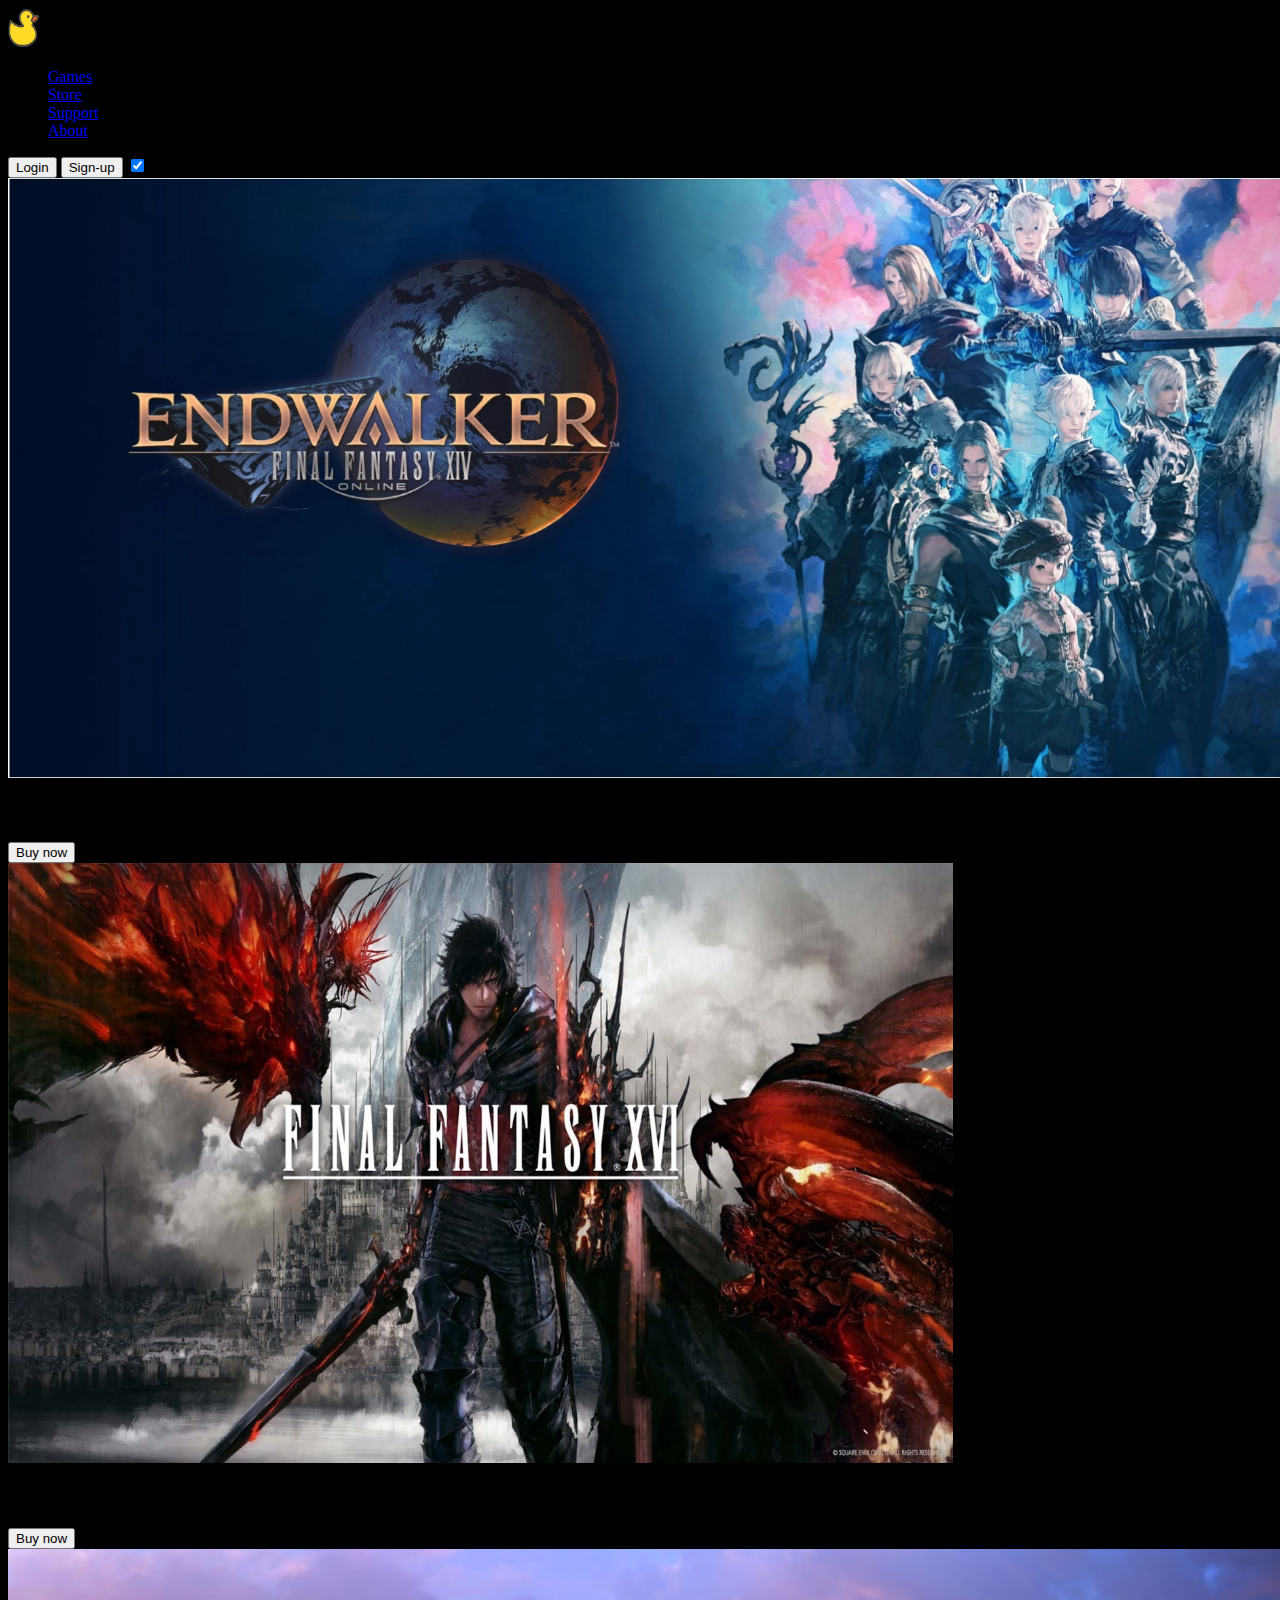
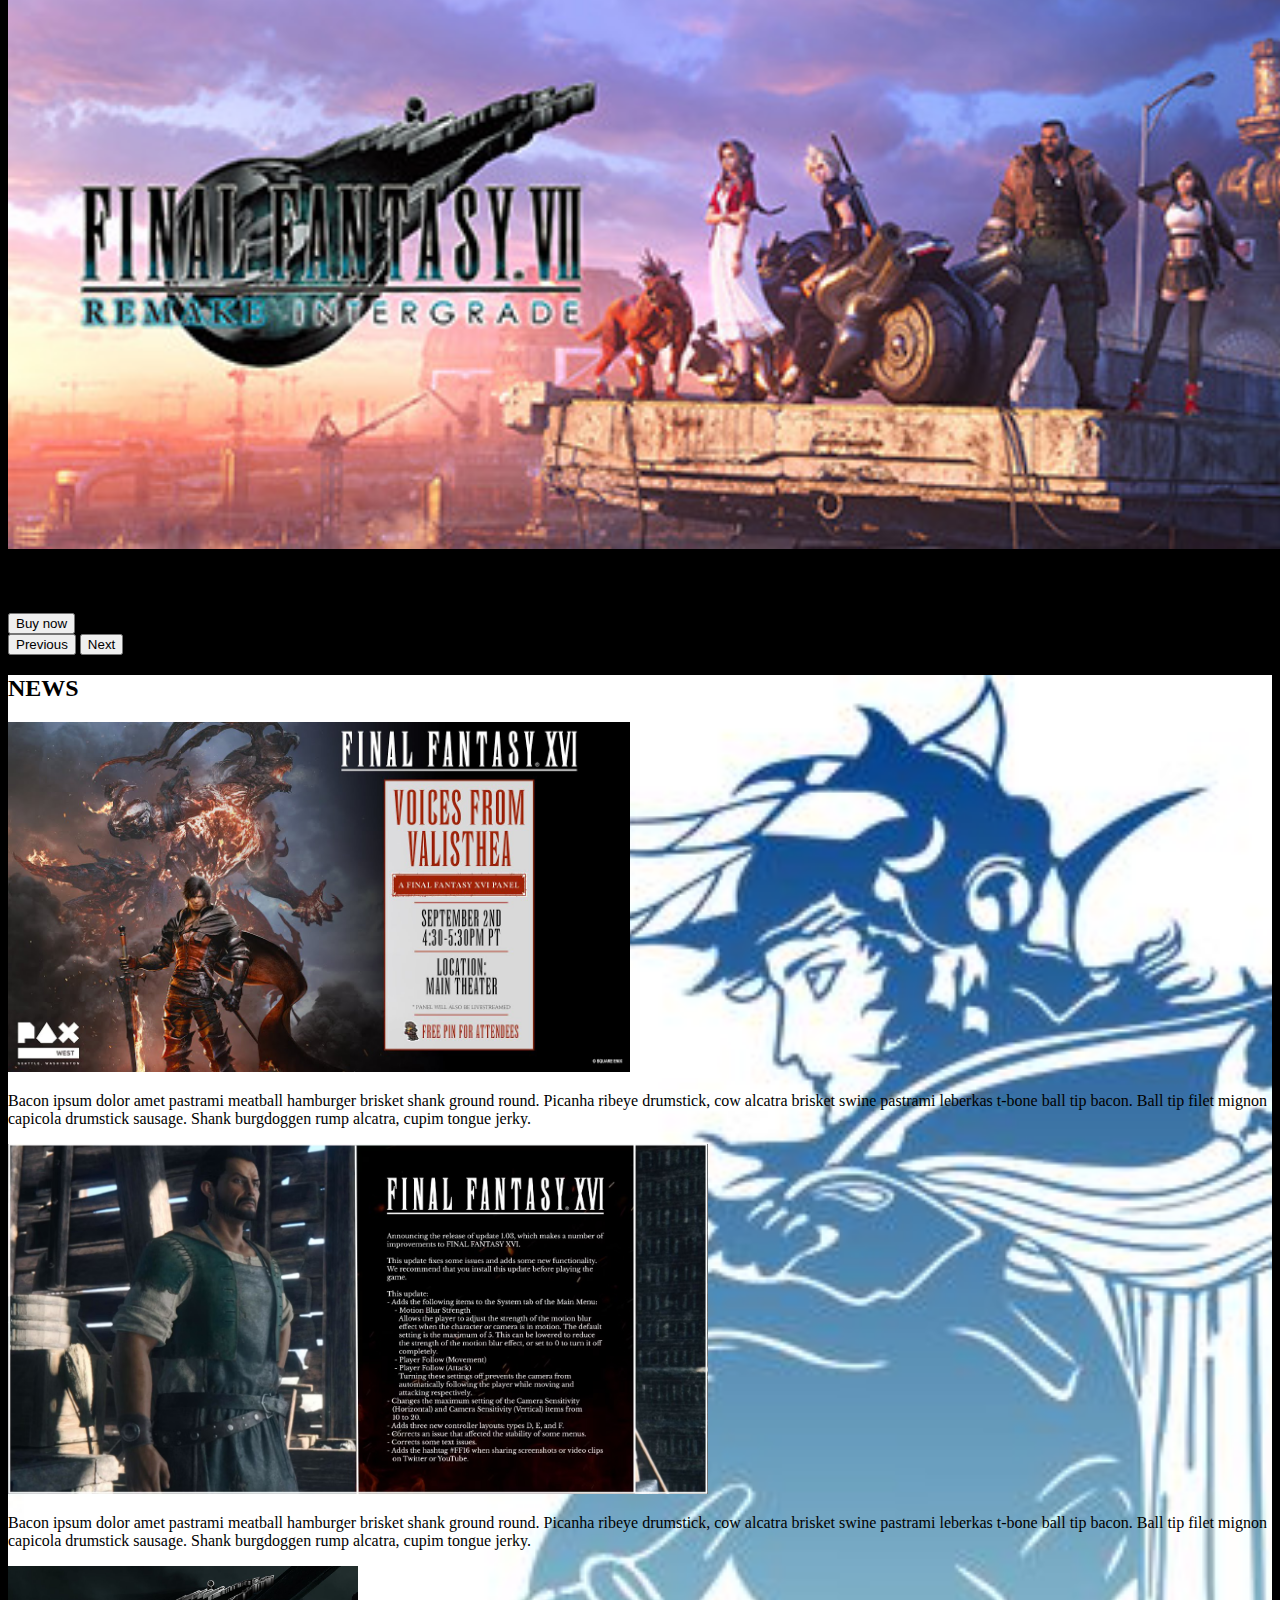
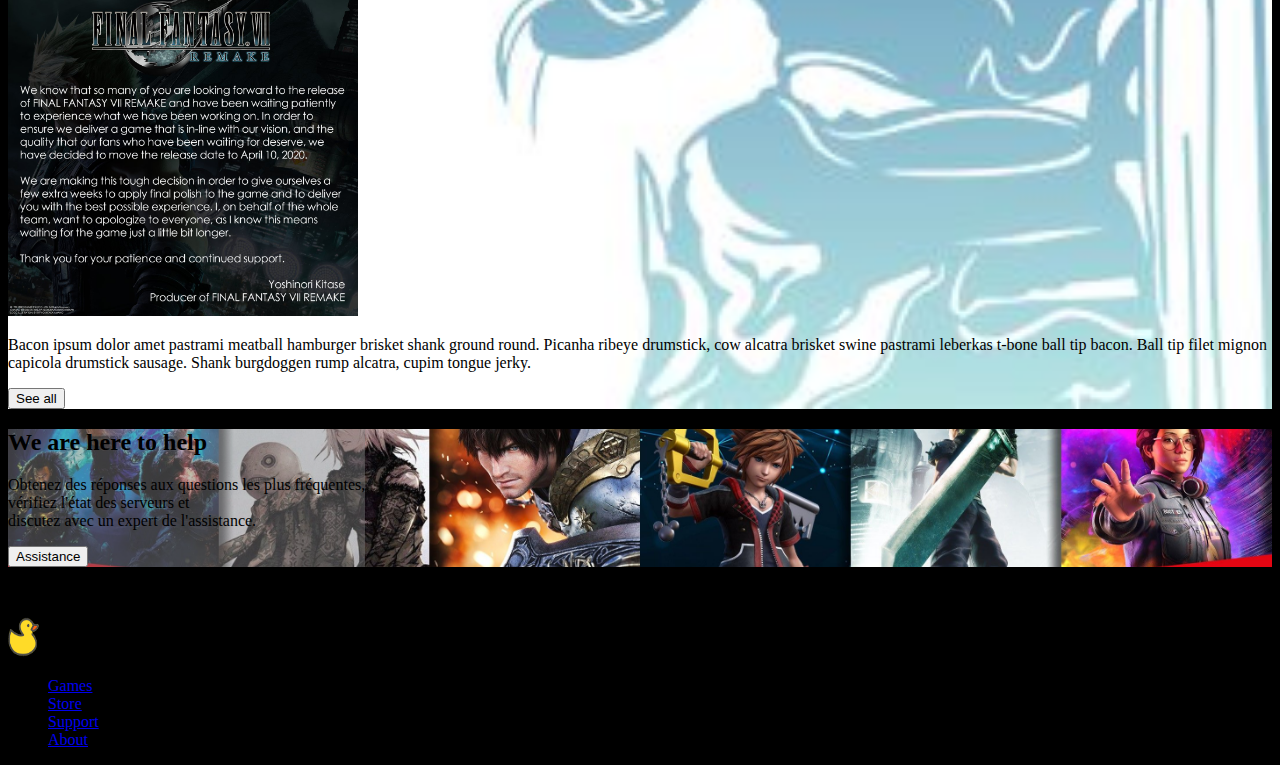
<file: tp2/index.html>
<!DOCTYPE html>
<html lang="en">
<head>
    <meta charset="UTF-8">
    <meta name="viewport" content="width=device-width, initial-scale=1.0">
    <title>Ducky entertainment</title>
    <link href="https://cdn.jsdelivr.net/npm/bootstrap@5.0.2/dist/css/bootstrap.min.css" rel="stylesheet" integrity="sha384-EVSTQN3/azprG1Anm3QDgpJLIm9Nao0Yz1ztcQTwFspd3yD65VohhpuuCOmLASjC" crossorigin="anonymous">
    <script src="https://cdn.jsdelivr.net/npm/bootstrap@5.0.2/dist/js/bootstrap.bundle.min.js" integrity="sha384-MrcW6ZMFYlzcLA8Nl+NtUVF0sA7MsXsP1UyJoMp4YLEuNSfAP+JcXn/tWtIaxVXM" crossorigin="anonymous"></script>
    <script type="text/Javascript" src="javascript/main.js" defer></script>
    <link rel="stylesheet" href="stylesheet/style.css">
</head>
<body>
    <header class=" bg-primary bg-gradient py-2">
        <div class="container">
            <div class="d-flex flex-wrap align-items-center justify-content-center justify-content-lg-start ">
              <a href="index.html" class="d-flex align-items-center mb-2 mb-lg-0 text-decoration-none">
                <img src="images/ducky.png" width="32" height="40" alt="">
              </a>
      
              <ul class="nav col-12 col-lg-auto me-lg-auto mb-2 justify-content-center mb-md-0">
                <li><a href="#" class="nav-link px-2 text-body">Games</a></li>
                <li><a href="#" class="nav-link px-2 text-body">Store</a></li>
                <li><a href="form.html" class="nav-link px-2 text-body">Support</a></li>
                <li><a href="#" class="nav-link px-2 text-body">About</a></li>
              </ul>
      
              <div class="text-end justify-content-center form-check form-switch">
                <button type="button" class="btn btn-outline-light me-2">Login</button>
                <button type="button" class="btn btn-light">Sign-up</button>
                <input id="btnSwitch" class="form-check-input mt-2 py-2 px-3" type="checkbox" role="switch" id="flexSwitchCheckChecked" checked>
              </div>
            </div>
          </div>
    </header>
    <main>
        <div id="carousel" class="carousel slide">
            <div class="carousel-inner">
              <div class="carousel-item active">
                <img src="images/FF14.webp" height="600rem" class="d-block w-100" alt="...">
                <div class="carousel-caption d-none d-md-block">
                    <h5>Available on PS4,PS5,Xbox and Windows</h5>
                    <button type="button" class="btn btn-outline-light me-2">Buy now</button>
                  </div>
              </div>
              <div class="carousel-item">
                <img src="images/FF16.jpeg" height="600rem" class="d-block w-100" alt="...">
                <div class="carousel-caption d-none d-md-block">
                    <h5>Available on PS5</h5>
                    <button type="button" class="btn btn-outline-light me-2">Buy now</button>
                  </div>
              </div>
              <div class="carousel-item">
                <img src="images/FF7remake.jpeg" height="600rem" class="d-block w-100" alt="...">
                <div class="carousel-caption d-none d-md-block">
                    <h5>Available on PS5</h5>
                    <button type="button" class="btn btn-outline-light me-2">Buy now</button>
                  </div>
              </div>
            </div>
            <button class="carousel-control-prev" type="button" data-bs-target="#carousel" data-bs-slide="prev">
              <span class="carousel-control-prev-icon" aria-hidden="true"></span>
              <span class="visually-hidden">Previous</span>
            </button>
            <button class="carousel-control-next" type="button" data-bs-target="#carousel" data-bs-slide="next">
              <span class="carousel-control-next-icon" aria-hidden="true"></span>
              <span class="visually-hidden">Next</span>
            </button>
          </div>

          <div id="news" class="d-flex flex-column p-5 justify-content-center">
            <h2 class="text-center text-decoration-underline">NEWS</h2>
            <div class="d-flex row flex-wrap align-items-center justify-content-center justify-content-lg-start ">
                <div class="col">
                    <a href=""><img src="images/maxresdefault.jpg" height="350rem" class="d-block w-100" alt=""></a>
                    <p id="newsText" class="py-4 bg-secondary"></p>
                </div>
                <div class="col newsItem">
                    <a href=""><img src="images/final-fantasy-16_patch-notes_1_03.avif" height="350rem" class="d-block w-100 " alt=""></a>
                    <p id="newsText" class="py-4 bg-secondary"></p>
                </div>
                <div class="col newsItem">
                    <a href=""><img src="images/FF7delay.jpeg" height="350rem" class="d-block w-100 " alt=""></a>
                    <p id="newsText" class="py-4 bg-secondary"></p>
                </div>
            </div>
            <div class="d-grid gap-2 col-4 mx-auto">
              <button type="button" class="btn btn-outline-dark me-2">See all</button>
            </div>
          </div>
          
          <div class="assistance py-5">
            <div class="text-assist py-2">
              <h2 class="text-white mx-5 ">We are here to help</h2>
              <p class="text-white mx-5">Obtenez des réponses aux questions les plus fréquentes,<br> vérifiez l'état des serveurs et <br> discutez avec un expert de l'assistance.</p>
              <button type="button" class="btn btn-outline-light mx-5">Assistance</button>
            </div>
            
          </div>
    </main>
    <footer class="d-flex bg-secondary flex-wrap justify-content-between align-items-center py-3 border-top">
      <p class="col-md-4 mb-0 text-body-secondary">© 2024 Company, Inc</p>
  
      <a href="/" class="col-md-4 d-flex align-items-center justify-content-center mb-3 mb-md-0 me-md-auto link-body-emphasis text-decoration-none">
        <img src="images/ducky.png" width="32" height="40" alt="">
      </a>
  
      <ul class="nav col-md-4 justify-content-end">
        <li class="nav-item"><a href="#" class="nav-link px-2 text-light">Games</a></li>
        <li class="nav-item"><a href="#" class="nav-link px-2 text-light">Store</a></li>
        <li class="nav-item"><a href="form.html" class="nav-link px-2 text-light">Support</a></li>
        <li class="nav-item"><a href="#" class="nav-link px-2 text-light">About</a></li>
      </ul>
    </footer>
</body>
</html>
</file>
<file: tp2/stylesheet/style.css>
body{
    background-color: black;
}

textarea{
    resize: none;
}

.form-switch .form-check-input:checked {
    background-position: right center;
    background-image: url("data:image/svg+xml,%3csvg xmlns='http://www.w3.org/2000/svg' viewBox='-4 -4 8 8'%3e%3ccircle r='3' fill='white'/%3e%3c/svg%3e");
}

.form-check-input:checked {
    background-color: black;
    border-color: white;
    }

#news{
    background-image: url("../images/FF1logo.jpeg");
    background-color: black;
    background-position: center; /* Center the image */
    background-repeat: no-repeat; /* Do not repeat the image */
    background-size: cover;
    width: 100%;
}

.assistance{
    background-image: url("../images/banner.jpg");
    background-position: center; /* Center the image */
    background-repeat: no-repeat; /* Do not repeat the image */
    background-size: cover;
    width: 100%;
}

.text-assist{
    background-color: rgba(128, 128, 128, 0.453);
    width: fit-content;
}
</file>
